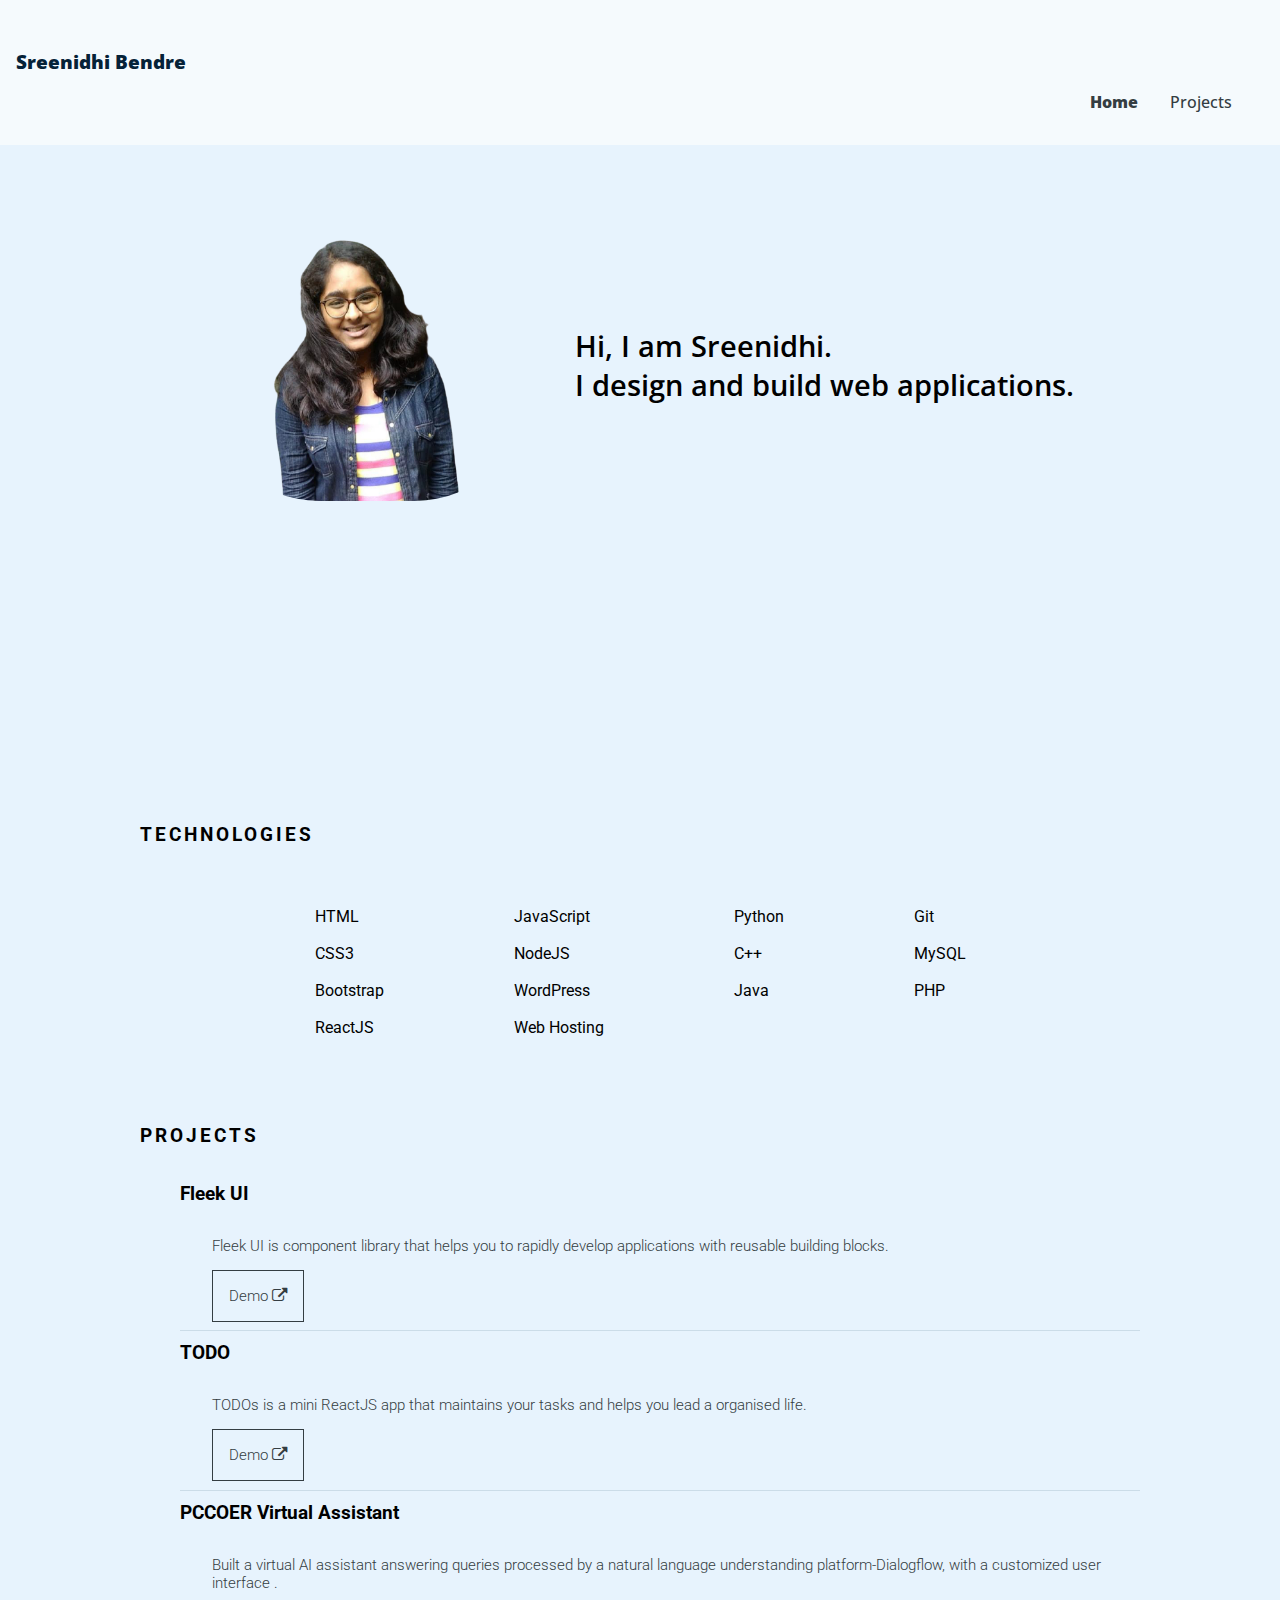
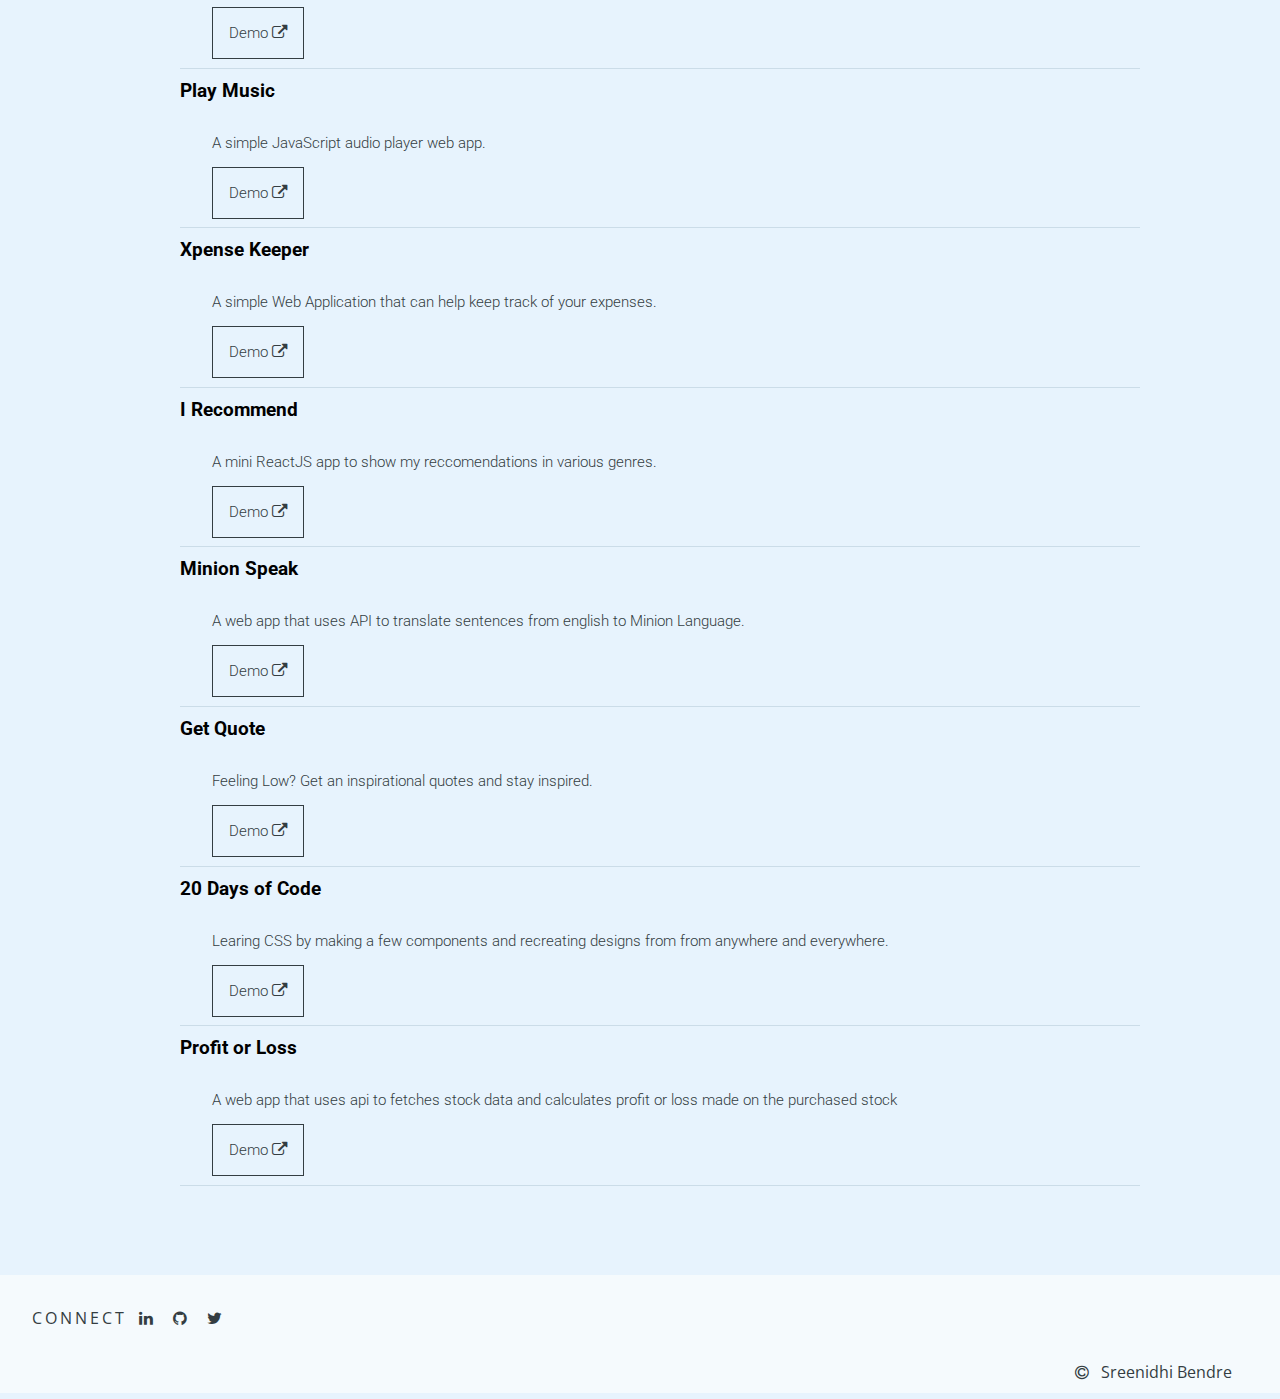
<file: index.html>
<!DOCTYPE html>
<html lang="en">
<head>
    <meta charset="UTF-8">
    <meta name="viewport" content="width=device-width, initial-scale=1.0">
    <title>Sreenidhi</title>
    <link href="styles.css" rel="stylesheet">
    <link rel="stylesheet" href="https://cdnjs.cloudflare.com/ajax/libs/font-awesome/4.7.0/css/font-awesome.min.css">
</head>
<body>

    <nav class="navbar">
        <span class="nav-brand">Sreenidhi Bendre</span>
        <ul class="links">
            <li class="active link"><a href="index.html">Home</a></li>
            <li class="link"><a href="#project">Projects</a></li>
            <!-- <li class="link"><a href="blogs.html">Blogs</a></li> -->
            <!--<li><a href="about.html">About</a></li>-->
        </ul>
    </nav>
    
    <div class="header">
        <div class="container">
            <div class="profile">
                <img src="images\Sreenidhi_Bendre.png" alt="Profile Picture">
            </div>
            <div>
                <div><h1 class="heading"> Hi, I am Sreenidhi. <br/>I design and build web applications. <h1></div>
            </div>
        </div>
    </div>
    </div>

    <div class="sub-heading">
        <div class="section">
            <h2 class="caps left" id="project"> Technologies </h2>
            <div class = "table-overflow">
                <table class ="table-center">
                    <tr><td>HTML</td><td>JavaScript</td><td>Python</td><td>Git</td></tr>
                    <tr><td>CSS3</td><td>NodeJS</td><td>C++</td><td>MySQL</td></tr>
                    <tr><td>Bootstrap</td><td>WordPress</td><td>Java</td><td>PHP</td></tr>
                    <tr><td>ReactJS</td><td>Web Hosting</td><td></td><td></td></tr>
                </table>
            </div>
        </div>
    </div>


    <div class="sub-heading" id="project">
        <div class="section">
            <h2 class="caps left" > Projects </h2>
            <ul class="list">

                <li class="list-item">
                    <h3 class="title">Fleek UI </h3>
                    <h3 class="desc">Fleek UI is component library that helps you to rapidly develop applications with reusable building blocks.</h3>
                    <div><a class="btn" target="_blank" href="https://fleek-ui.netlify.app/">Demo  <i class="fa fa-external-link"></i></a></div>
                    <div class="line">
                </li>

                <li class="list-item">
                    <h3 class="title">TODO</h3>
                    <h3 class="desc">TODOs is a mini ReactJS app that maintains your tasks and helps you lead a organised life.</h3>
                    <div><a class="btn" target="_blank" href="https://zy9tm.csb.app/">Demo  <i class="fa fa-external-link"></i></a></div>
                    <div class="line">
                </li>

                <li class="list-item">
                    <h3 class="title">PCCOER Virtual Assistant</h3>
                    <h3 class="desc">Built a virtual AI assistant answering queries processed by a natural language understanding platform-Dialogflow, with a customized user interface .</h3>
                    <div><a class="btn" target="_blank" href="https://lit-everglades-77741.herokuapp.com" style="cursor: disable;">Demo  <i class="fa fa-external-link"></i></a></div>
                    <div class="line">
                </li>

                <li class="list-item">
                    <h3 class="title">Play Music</h3>
                    <h3 class="desc">A simple JavaScript audio player web app.</h3>
                    <div><a class="btn" target="_blank" href="https://music-player.sreenidhibendre.repl.co/?embed=1&output=1">Demo  <i class="fa fa-external-link"></i></a></div>
                    <div class="line">
                </li>

                <li class="list-item">
                    <h3 class="title">Xpense Keeper</h3>
                    <h3 class="desc">A simple Web Application that can help keep track of your expenses.</h3>
                    <div><a class="btn" target="_blank" href="https://sreenidhi3.github.io/Xpense-App/">Demo  <i class="fa fa-external-link"></i></a></div>
                    <div class="line">
                </li>

                <li class="list-item">
                    <h3 class="title">I Recommend</h3>
                    <h3 class="desc">A mini ReactJS app to show my reccomendations in various genres.</h3>
                    <div><a class="btn" target="_blank" href="https://19th6.csb.app/">Demo  <i class="fa fa-external-link"></i></a></div>
                    <div class="line">
                </li>

                <li class="list-item">
                    <h3 class="title">Minion Speak</h3>
                    <h3 class="desc">A web app that uses API to translate sentences from english to Minion Language.</h3>
                    <div><a class="btn" target="_blank" href="https://speak-like-minions.netlify.app/">Demo  <i class="fa fa-external-link"></i></a></div>
                    <div class="line">
                </li>

                <li class="list-item">
                    <h3 class="title">Get Quote</h3>
                    <h3 class="desc">Feeling Low? Get an inspirational quotes and stay inspired.</h3>
                    <div><a class="btn" target="_blank" href="https://mypb6.csb.app/">Demo  <i class="fa fa-external-link"></i></a></div>
                    <div class="line">
                </li>

                <li class="list-item">
                    <h3 class="title">20 Days of Code</h3>
                    <h3 class="desc">Learing CSS by making a few components and recreating designs from from anywhere and everywhere.</h3>
                    <div><a class="btn" target="_blank" href="https://20daysofcss.netlify.app/">Demo  <i class="fa fa-external-link"></i></a></div>
                    <div class="line">
                </li>

                <li class="list-item">
                    <h3 class="title">Profit or Loss</h3>
                    <h3 class="desc">A web app that uses api to fetches stock data and calculates profit or loss made on the purchased stock</h3>
                    <div><a class="btn" target="_blank" href="https://check-profit-or-loss.netlify.app/">Demo  <i class="fa fa-external-link"></i></a></div>
                    <div class="line">
                </li>
                </ul>
                </div>
                </div>
            
                

    <footer class="footer">
        <div class="padding-top">
            <ul class="unordered list-inline">
                <li><span class="caps left">Connect</span></li>
                <li><a  href="https://www.linkedin.com/in/sreenidhi-bendre/" target ="_blank" rel="noopener noreferrer"><i class="fa fa-linkedin fa-x" aria-hidden="true"></i></a></li>
                <li><a  href="https://github.com/sreenidhi3" target ="_blank" rel="noopener noreferrer"><i class="fa fa-github fa-x" aria-hidden="true"></i></a></li>
                <li><a  href="https://twitter.com/BendreSreenidhi/" target ="_blank" rel="noopener noreferrer"><i class="fa fa-twitter fa-x" aria-hidden="true"></i></i></a></li>
            </ul>
        </div>
        <p style=float:right><i class="fa fa-copyright" aria-hidden="true"></i> Sreenidhi Bendre</p>
    </footer>

</body>
</html>
</file>
<file: styles.css>
@import url('https://fonts.googleapis.com/css2?family=Montserrat:wght@300&display=swap');
@import url('https://fonts.googleapis.com/css2?family=Roboto&display=swap');
@import url('https://fonts.googleapis.com/css2?family=Noto+Sans+JP&display=swap');
@import url('https://fonts.googleapis.com/css2?family=Open+Sans:wght@400&display=swap');

*{
    box-sizing: border-box;
}
:root{
    --light-blue : #e7f3fd ;
    --light-orange :  #fae4da;
    --light-ocher: #fdecc6;
    --light-yellow: #feffd0;
    --dark-blue:  #052238;
    --light-gray: #343d42;
}

body{
    background-color: var(--light-blue);
    margin: 0%;
    font-family: 'Open Sans', sans-serif;
    font-size: 16px;
}
/*------------------------------------------------------------navbar----------------------------------------------------------------*/
.navbar{
    display: block;
    margin: 0%;
    padding: 3em 3em 1rem 1rem;
    background-color: #f5fafd;
    color: var(--dark-blue);
    /* background-color: var(--light-blue); */
}

.nav-brand{
    font-size: 1.2em;
    margin:10px 0px 10px 0px;
    font-weight: 800;
}

.links{
    text-decoration:none ;
    display: flex;
    flex-direction: row;
    justify-content: flex-end;
    flex-wrap: wrap;
    /*text-align: left;
    display: inline;
    float:right;*/
}

.links li{
    font-size: 1em;
    text-decoration:none ;
    display: inline;
    font-weight: 500;
}

.link + .link{
    margin-left: 2em;
}

.links a{
    text-decoration:none ;
    color: var(--light-gray);
}

.links .active{
    color: var(--dark-blue);
    font-weight: 800;
}

/*-------------------------------------------------------------header-----------------------------------------------------------*/
.header{
    padding: 1em;;
    margin: auto;
    width: 100%;
    height: 70vh;
}

.container{
    padding: 4em;
    width: 100%;
    display: flex;
    flex-direction: row;
    flex-wrap: wrap;
    justify-content: center;
    align-items: center;
    margin: auto;
}

.profile + div{
    margin-left: 3em ;
}

.profile{
    width: 20rem;
}
.profile img{
    width: 100%;
    border-radius: 7rem;
}

.heading{
    width: 100%;
    font-size: 1.8em;
    font-weight: 600;
}

.sub-heading{
    margin: auto;
    padding: 1em;
    font-family: 'Roboto';
    font-size: 0.8em;
}
/*------------------------------------------------------------projects-------------------------------------------------------*/
.section{
    /* padding: 1em;; */
    margin: auto;
    width: 100%;
    max-width: 1000px;
}

.caps{
    padding: 1em 0;
    letter-spacing: 3px;
    text-transform: uppercase;
}
.left{
    text-align: left;
}

.list{
    text-decoration: none;
}

.list-item{
    text-decoration: none;
    list-style-type: none;
}

.title{
    font-weight: bold;
    font-size: 1.5em;
    margin: 10px 0;
}

.desc{
    font-weight: 300;
    font-size: 1.2em;
    color: #343d42;
    margin: 2rem;
}

.line{
    border-bottom: 1px solid #52788d2f;
    padding: 1em;
}

.btn{
    text-decoration: none;
    color: #343d42;
    font-weight: 300;
    font-size: 1.2em;
    cursor: pointer;
    margin: 1rem 2rem;
    padding: 1rem;
    border: 1px solid;
}

.btn:hover{
    background-color: #343d423f;
}



/*-----------------------------------------------------technologies----------------------------------------------------------*/
.section .table-overflow{
    /* overflow-x: auto; */
    font-size: 1rem;
}

.table-center{
    margin-left: auto;
    margin-right: auto;
    text-align: center;
    padding: 1rem;
}
.table-center td{
    padding:0.5rem 4rem;
    text-align: left;
    
}

@media only screen and (max-width: 600px) {
    .table-center td{
        /* padding:0.5rem 4rem; */
        text-align: left;
        padding: 0.5rem 0.5rem 0.5rem 0;
    }
  }

/*-----------------------------------------------------footer----------------------------------------------------------*/
.footer {
    color: #343d42;
    box-shadow: #533333;
    padding: 0 3rem 3rem 2rem;
    background-color: #f5fafd;
}

.footer .heading {
    font-weight: bold;
    font-size: larger; 
}
.footer ul {
    padding-inline-start: 0px;
}

.footer li{
    padding: 2rem;
}

.footer a{
    text-decoration: none;
    color: #343d42;
}
.footer i{
   padding: 0 0.5rem;
}

.unordered {
    list-style: none;
}

.list-inline li {
    display: inline;
    padding: 0rem 0rem;
}

.padding-top{
    margin-top: 4rem;
    padding-top: 1rem;
}
</file>
